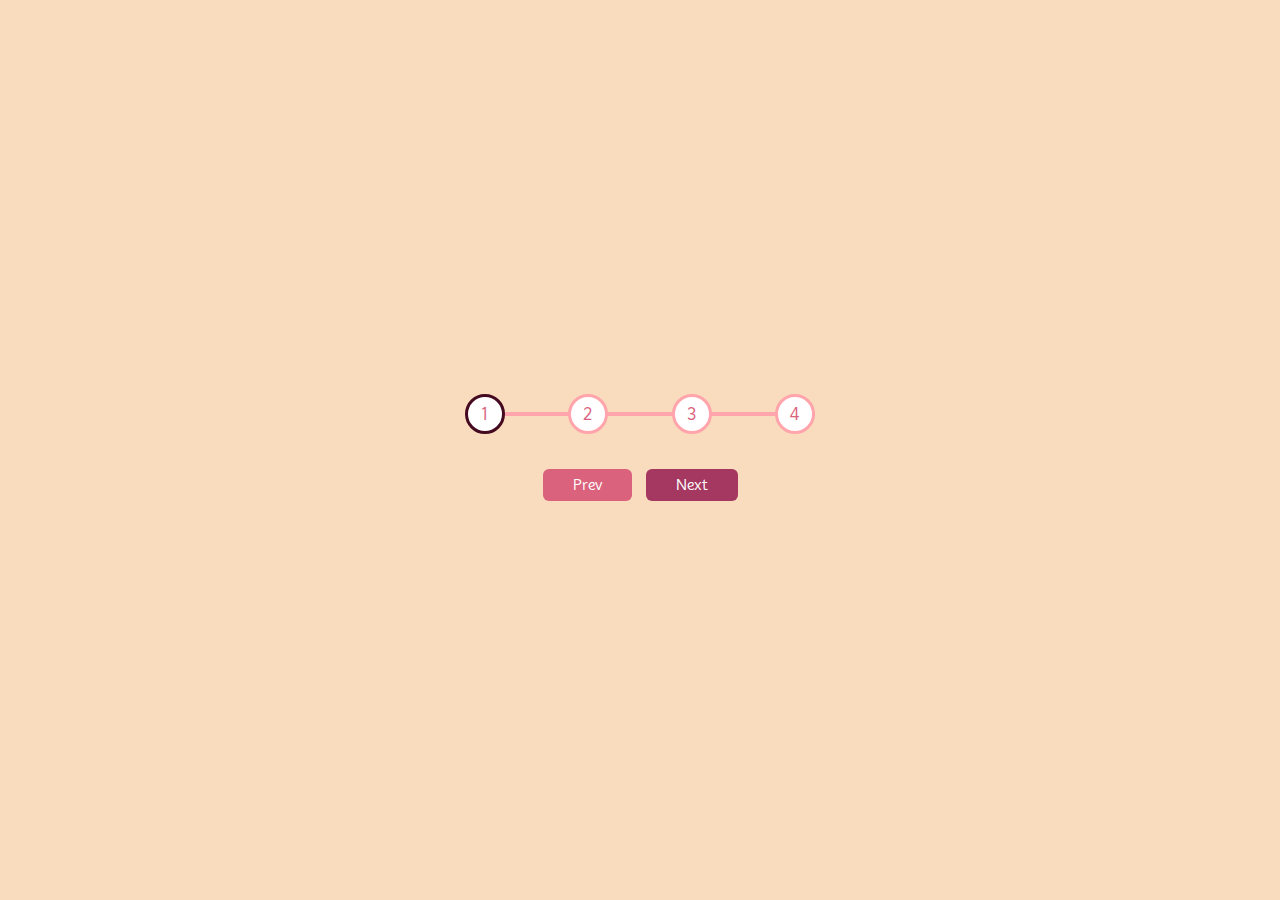
<file: progress-steps/index.html>
<!DOCTYPE html>
<html lang="en">

<head>
    <meta charset="UTF-8">
    <meta name="viewport" content="width=device-width, initial-scale=1.0">
    <link rel="stylesheet" href="style.css">
    <link rel="preconnect" href="https://fonts.googleapis.com">
    <link rel="preconnect" href="https://fonts.gstatic.com" crossorigin>
    <link href="https://fonts.googleapis.com/css2?family=Mooli&display=swap" rel="stylesheet">
    <title>Progress Steps</title>
</head>

<body>
    <div class="container">
        <div class="progress-container">
            <div class="progress" id="progress"> </div>
            <div class="circle active">1</div>
            <div class="circle">2</div>
            <div class="circle">3</div>
            <div class="circle">4</div>
        </div>
        <button class="btn" id="prev" disabled>Prev</button>
        <button class="btn" id="next">Next</button>
    </div>
    <script src="script.js"></script>
</body>

</html>
</file>
<file: progress-steps/style.css>
* {
    box-sizing: border-box;
}

:root {
    --line-border-fill: #450920;
    --line-border-zero: #ffa5ab;
    --btn-fill: #a53860;
}

body {
    background-color: #f9dbbd;
    font-family: "Mooli", sans-serif;
    display: flex;
    align-items: center;
    justify-content: center;
    height: 100vh;
    overflow: hidden;
    margin: 0;
}

.container {
    text-align: center;
}

.progress-container {
    display: flex;
    justify-content: space-between;
    position: relative;
    margin-bottom: 30px;
    max-width: 100%;
    width: 350px;
}

.progress-container::before {
    content: "";
    background-color: var(--line-border-zero);
    position: absolute;
    top: 50%;
    left: 0;
    transform: translateY(-50%);
    height: 4px;
    width: 100%;
    z-index: -1;
}

.progress {
    background-color: #450920;
    position: absolute;
    top: 50%;
    left: 0;
    transform: translateY(-50%);
    height: 4px;
    width: 0%;
    z-index: -1;
    transition: 04s ease;
}

.circle {
    background-color: white;
    color: #da627d;
    border-radius: 50%;
    height: 40px;
    width: 40px;
    display: flex;
    align-items: center;
    justify-content: center;
    border: 3px solid var(--line-border-zero);
    transition: .4s ease;
}

.circle.active {
    border-color: var(--line-border-fill)
}

.btn {
    background-color: var(--btn-fill);
    color: white;
    border: 0;
    border-radius: 6px;
    cursor: pointer;
    font-family: inherit;
    padding: 8px 30px;
    margin: 5px;
    font-size: 14px;
}

.btn:active {
    transform: scale(0.98);
}

.btn:focus {
    outline: 0;
}

.btn:disabled {
    background-color: #da627d;
    cursor: not-allowed;
}
</file>
